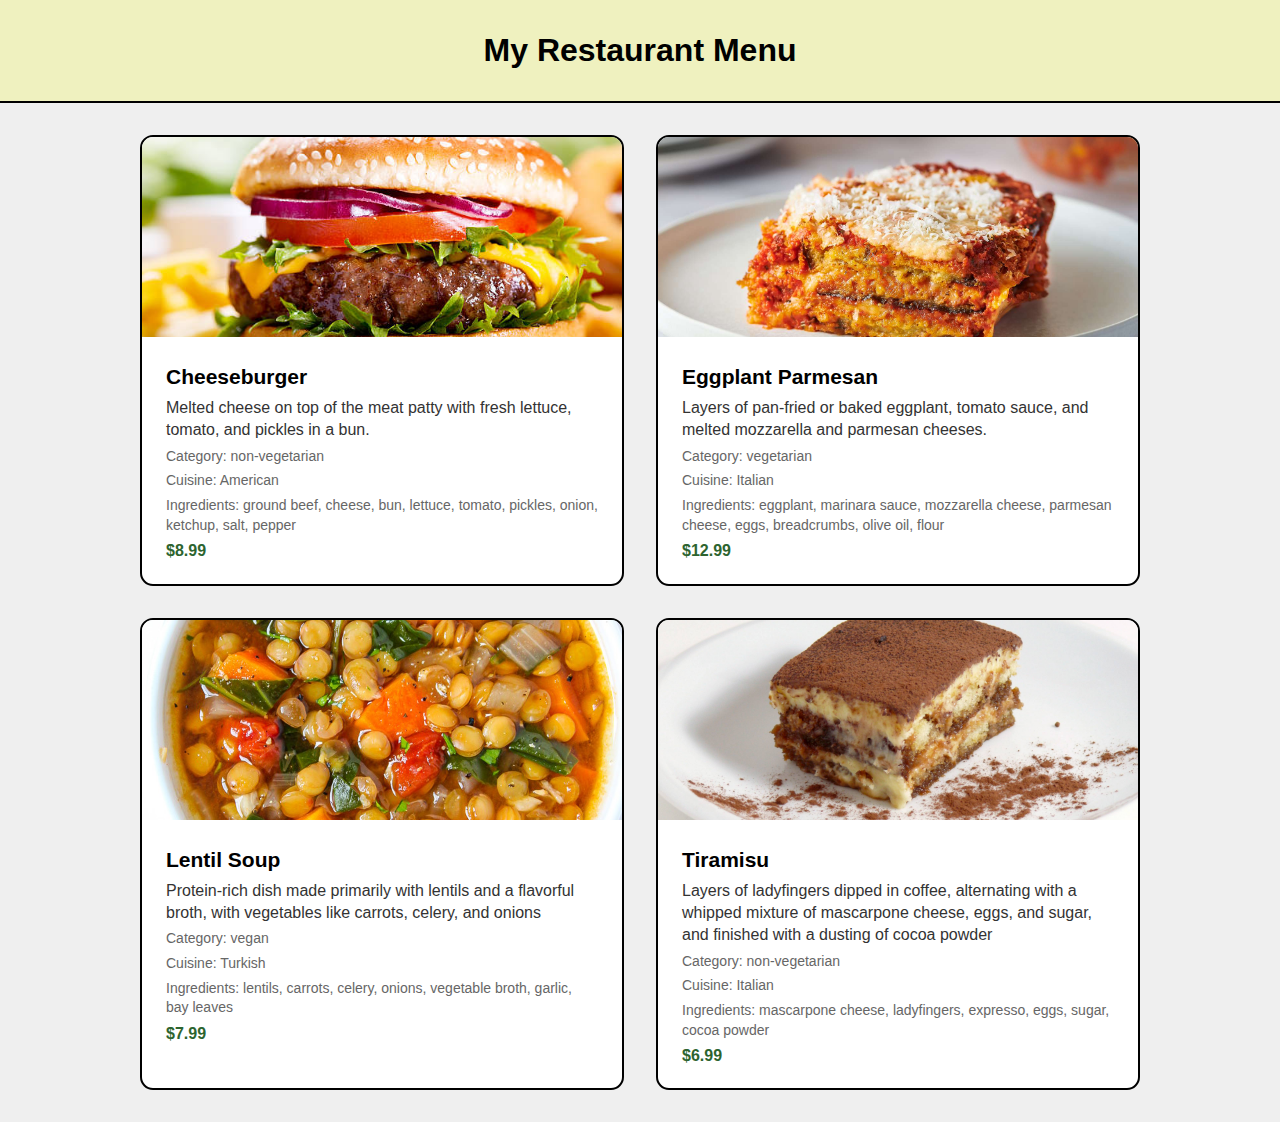
<file: my-restaurant/index.html>
<!DOCTYPE html>
<html lang="en">
<head>
    <meta charset="UTF-8" />
    <meta name="viewport" content="width=device-width, initial-scale=1.0" />
    <title>Menu</title>
    <link rel="stylesheet" href="resources/css/style.css" />
</head>
<body>
    <header>
        <h1>My Restaurant Menu</h1>
    </header>

    <main>
        <!-- Menu with Dish Cards -->
        <section id="menu-section">
        <div id="menu-grid">

        </div>
        </section>
    </main>

    <script src="resources/js/script.js"></script>
</body>
</html>
</file>
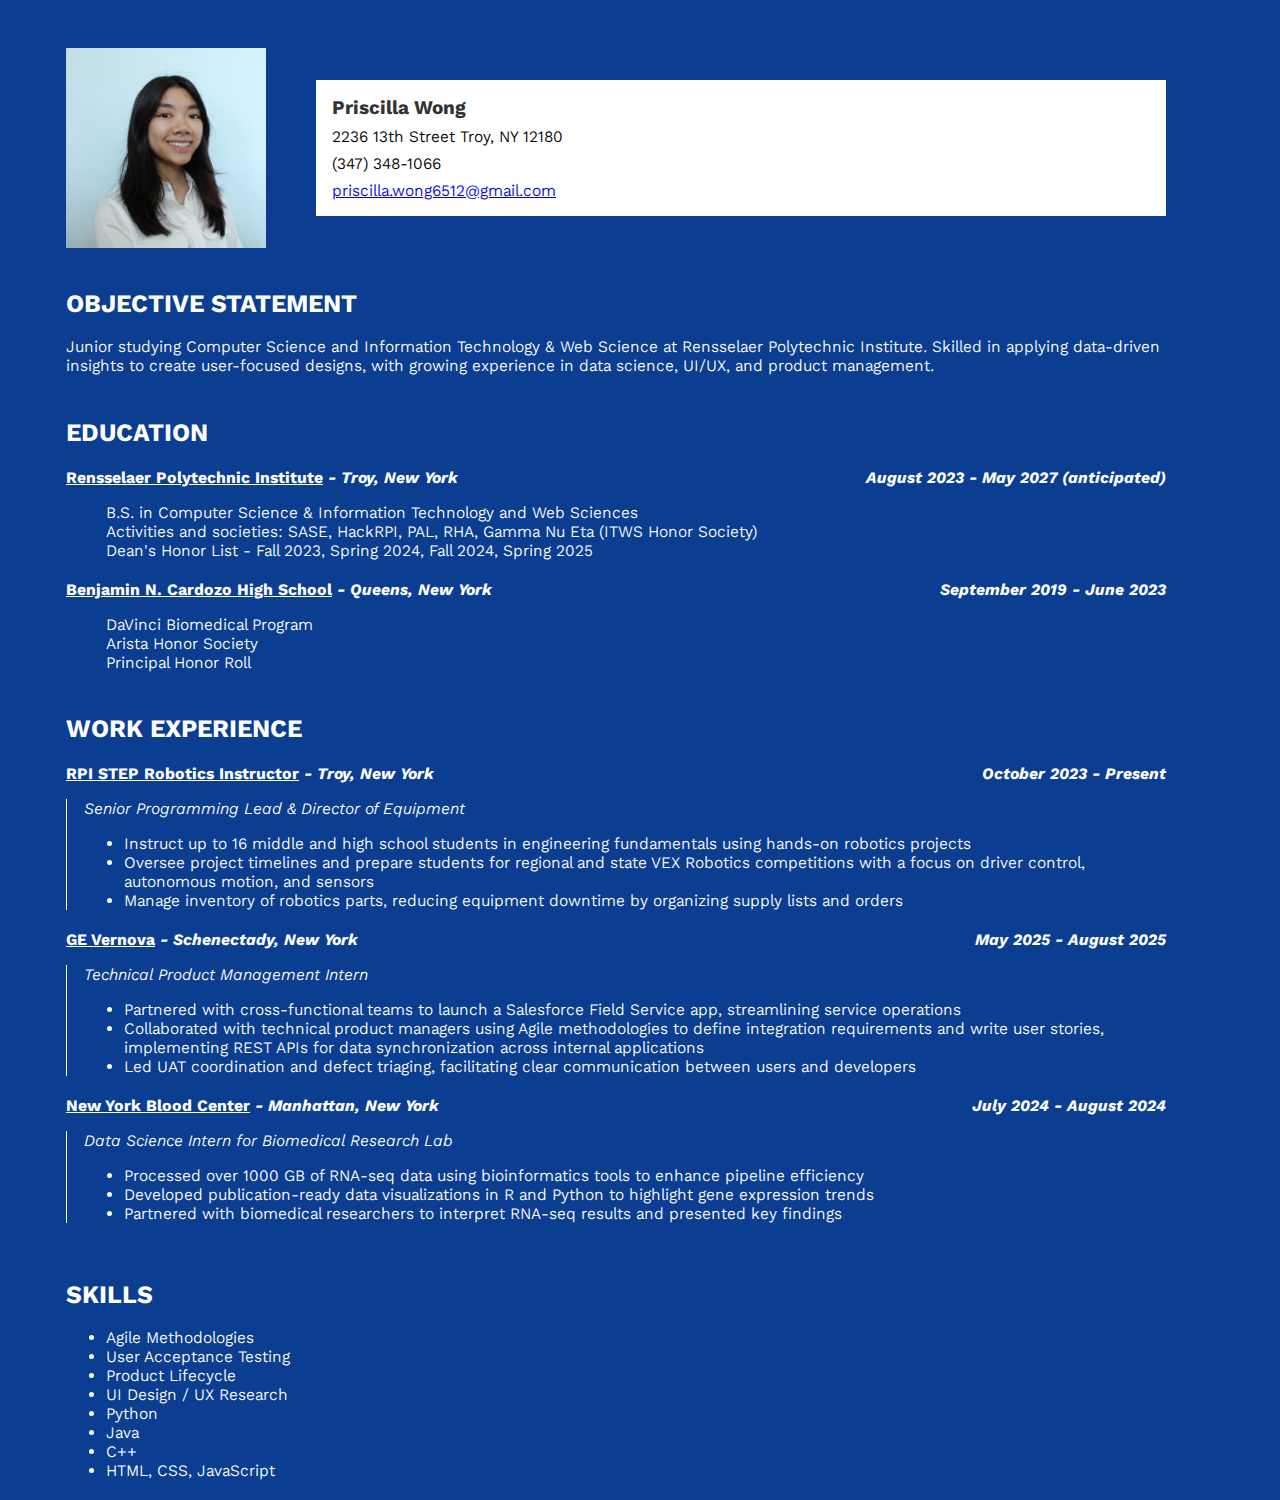
<file: lab1/wongp4.html>
<!DOCTYPE html>
<html lang="en">
  <head>
    <meta charset="UTF-8">
    <title>Resume Page</title>
    <link rel="stylesheet" href="style.css">
  </head>

  <body>

    <div class="container">
      <!-- CONTACT SECTION -->
      <div class="contact">
        <img
          src="images/priscilla.JPG"
          alt="Profile Photo"
          width="150"
          id="square-img"
        >
        <div class="vcard">
          <div class="fn">Priscilla Wong</div>
          <div class="adr">
            <span class="street-address">2236 13th Street</span>
            <span class="locality">Troy</span>,
            <span class="region">NY</span>
            <span class="postal-code">12180</span>
          </div>
          <div>
            <span class="tel">(347) 348-1066</span>
          </div>
          <div>
            <a class="email" href="mailto:priscilla.wong6512@gmail.com"
              >priscilla.wong6512@gmail.com</a
            >
          </div>
        </div>
      </div>

      <!-- OBJECTIVE STATEMENT SECTION -->
      <div class="intro">
        <h2 class="header">OBJECTIVE STATEMENT</h2>
        <p class="subtext">
          Junior studying Computer Science and Information Technology & Web
          Science at Rensselaer Polytechnic Institute. Skilled in applying
          data-driven insights to create user-focused designs, with growing
          experience in data science, UI/UX, and product management.
        </p>
      </div>

      <!-- EDUCATION SECTION -->
      <div class="education">
        <h2 class="header">EDUCATION</h2>

        <!-- Education 1 -->
        <p class="school">
          <span>
            <a class="url" href="https://www.rpi.edu/" target="_blank"
              >Rensselaer Polytechnic Institute</a
            >
            <span class="location">- Troy, New York</span>
          </span>
          <span class="date">August 2023 - May 2027 (anticipated)</span>
        </p>
        <ul class="subtext">
          <li>
            B.S. in Computer Science & Information Technology and Web Sciences
          </li>
          <li>
            Activities and societies: SASE, HackRPI, PAL, RHA, Gamma Nu Eta
            (ITWS Honor Society)
          </li>
          <li>
            Dean's Honor List - Fall 2023, Spring 2024, Fall 2024, Spring 2025
          </li>
        </ul>

        <!-- Education 2 -->
        <p class="school">
          <span>
            <a class="url" href="https://www.cardozohigh.com/" target="_blank"
              >Benjamin N. Cardozo High School</a
            >
            <span class="location"> - Queens, New York</span>
          </span>
          <span class="date">September 2019 - June 2023</span>
        </p>
        <ul class="subtext">
          <li>DaVinci Biomedical Program</li>
          <li>Arista Honor Society</li>
          <li>Principal Honor Roll</li>
        </ul>
      </div>

      <!-- EXPERIENCE SECTION -->
      <div class="experience">
        <h2 class="header">WORK EXPERIENCE</h2>

        <!-- Experience #1 -->
        <p class="company">
          <span
            ><a
              class="url"
              href="https://pre-college.admissions.rpi.edu/pipeline-initiatives/rpi-step-7-12"
              target="_blank"
              >RPI STEP Robotics Instructor</a
            ><span class="location"><i> - Troy, New York</i></span></span
          >
          <span><i>October 2023 - Present</i></span>
        </p>
        <div class="job-container">
          <p class="job-title">
            Senior Programming Lead & Director of Equipment
          </p>
          <ul class="description">
            <li>
              Instruct up to 16 middle and high school students in engineering
              fundamentals using hands-on robotics projects
            </li>
            <li>
              Oversee project timelines and prepare students for regional and
              state VEX Robotics competitions with a focus on driver control,
              autonomous motion, and sensors
            </li>
            <li>
              Manage inventory of robotics parts, reducing equipment downtime by
              organizing supply lists and orders
            </li>
          </ul>
        </div>

        <!-- Experience #2 -->
        <p class="company">
          <span
            ><a class="url" href="https://www.gevernova.com/" target="_blank"
              >GE Vernova</a
            ><span class="location"><i> - Schenectady, New York</i></span></span
          >
          <span><i>May 2025 - August 2025</i></span>
        </p>
        <div class="job-container">
          <p class="job-title">Technical Product Management Intern</p>
          <ul class="description">
            <li>
              Partnered with cross-functional teams to launch a Salesforce Field
              Service app, streamlining service operations
            </li>
            <li>
              Collaborated with technical product managers using Agile
              methodologies to define integration requirements and write user
              stories, implementing REST APIs for data synchronization across
              internal applications
            </li>
            <li>
              Led UAT coordination and defect triaging, facilitating clear
              communication between users and developers
            </li>
          </ul>
        </div>

        <!-- Experience #3 -->
        <p class="company">
          <span
            ><a class="url" href="https://www.nybc.org/" target="_blank"
              >New York Blood Center</a
            ><span class="location"><i> - Manhattan, New York</i></span></span
          >
          <span><i>July 2024 - August 2024</i></span>
        </p>
        <div class="job-container">
          <p class="job-title">
            <i>Data Science Intern for Biomedical Research Lab</i>
          </p>
          <ul class="description">
            <li>
              Processed over 1000 GB of RNA-seq data using bioinformatics tools
              to enhance pipeline efficiency
            </li>
            <li>
              Developed publication-ready data visualizations in R and Python to
              highlight gene expression trends
            </li>
            <li>
              Partnered with biomedical researchers to interpret RNA-seq results
              and presented key findings
            </li>
          </ul>
        </div>
      </div>

      <!-- SKILLS SECTION -->
      <div class="skills">
        <h2 class="header">SKILLS</h2>
        <ul class="subtext">
          <li>Agile Methodologies</li>
          <li>User Acceptance Testing</li>
          <li>Product Lifecycle</li>
          <li>UI Design / UX Research</li>
          <li>Python</li>
          <li>Java</li>
          <li>C++</li>
          <li>HTML, CSS, JavaScript</li>
        </ul>
      </div>
    </div>
  </body>
</html>
</file>
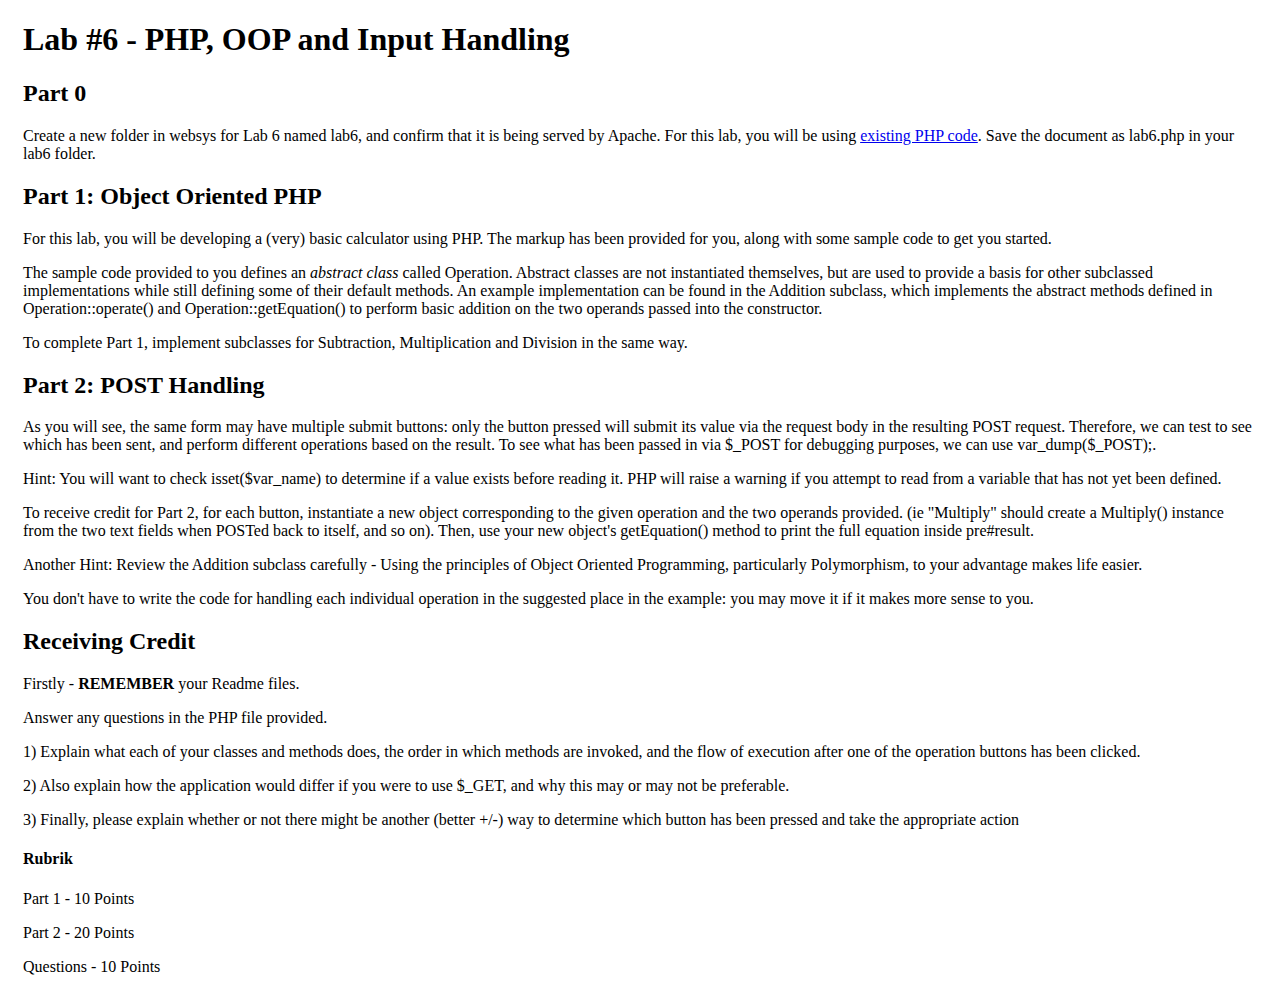
<file: lab6/Lab6.html>
﻿<!DOCTYPE html>
<html>
    <head>
        <title>WebSys - Lab 6</title>
    </head>
    <body>
        <div style="margin:15px" class="column" id="content">
            <div class="section">
                <h1 class="title" id="page-title">Lab #6 - PHP, OOP and Input Handling</h1>
                <div class="content clearfix">
                    <div class="field field-name-body field-type-text-with-summary field-label-hidden">
                        <div class="field-items">
                            <div class="field-item even">
                                <h2>Part 0</h2>
                                <p>Create a new folder in websys for Lab 6 named lab6, and confirm that it is being served by Apache. For this lab, you will be using <a href="lab6start.php">existing PHP code</a>. Save the document as lab6.php in your lab6 folder.</p>
                                <h2>Part 1: Object Oriented PHP</h2>
                                <p>For this lab, you will be developing a (very) basic calculator using PHP. The markup has been provided for you, along with some sample code to get you started.</p>
                                <p>The sample code provided to you defines an <em>abstract class</em> called Operation. Abstract classes are not instantiated themselves, but are used to provide a basis for other subclassed implementations while still defining some of their default methods. An example implementation can be found in the Addition subclass, which implements the abstract methods defined in Operation::operate() and Operation::getEquation() to perform basic addition on the two operands passed into the constructor.</p>
                                <p>To complete Part 1, implement subclasses for Subtraction, Multiplication and Division in the same way.</p>
                                <h2>Part 2: POST Handling</h2>
                                <p>As you will see, the same form may have multiple submit buttons: only the button pressed will submit its value via the request body in the resulting POST request. Therefore, we can test to see which has been sent, and perform different operations based on the result. To see what has been passed in via $_POST for debugging purposes, we can use var_dump($_POST);.</p>
                                <p>Hint: You will want to check isset($var_name) to determine if a value exists before reading it. PHP will raise a warning if you attempt to read from a variable that has not yet been defined.</p>
                                <p>To receive credit for Part 2, for each button, instantiate a new object corresponding to the given operation and the two operands provided.  (ie "Multiply" should create a Multiply() instance from the two text fields when POSTed back to itself, and so on). Then, use your new object's getEquation() method to print the full equation inside pre#result.</p>
                                <p>Another Hint: Review the Addition subclass carefully - Using the principles of Object Oriented Programming, particularly Polymorphism, to your advantage makes life easier.</p>
                                <p>You don't have to write the code for handling each individual operation in the suggested place in the example: you may move it if it makes more sense to you.</p>
                                <h2>Receiving Credit</h2>
                                <p>Firstly - <strong>REMEMBER</strong> your Readme files.</p>
                                <p>Answer any questions in the PHP file provided.
                                <p>1) Explain what each of your classes and methods does, the order in which methods are invoked, and the flow of execution after one of the operation buttons has been clicked.</p>
                                <p>2) Also explain how the application would differ if you were to use $_GET, and why this may or may not be preferable.</p>
                                <p>3) Finally, please explain whether or not there might be another (better +/-) way to determine which button has been pressed and take the appropriate action</p>
                                <div>
                                    <h4>Rubrik</h4>
                                    <ul style="list-style-type: none; padding: 0">
                                        <li><p>Part 1 - 10 Points</p></li>
                                        <li><p>Part 2 - 20 Points</p></li>
                                        <li><p>Questions - 10 Points</p></li>
                                    </ul>
                                </div>
                            </div>
                        </div>
                    </div>
                </div>
            </div>
        </div>
    </body>
</html>
</file>
<file: my-restaurant/resources/css/style.css>
body {
  font-family: 'Poppins', sans-serif;
  background-color: #efefef;
  margin: 0;
  padding: 0;
  color: #333;
}

header {
  background-color: #eff1bf;
  border-bottom: black 2px solid;
  color: black;
  text-align: center;
  padding: 32px 0;
}

h1 {
  margin: 0;
}

#menu-section {
  margin: 32px auto;
  width: 90%;
  max-width: 1000px;
  text-align: center;
}

#menu-grid {
  display: grid;
  grid-template-columns: repeat(2, 1fr);
  gap: 32px;
  margin-top: 32px;
}

.menu-card {
  background: white;
  border-radius: 13px;
  border: black 2px solid;
  overflow: hidden;
}

.menu-card img {
  width: 100%;
  height: 200px;
  object-fit: cover;
}

.menu-info {
  padding: 16px 24px;
  text-align: left;
}

.menu-info h3 {
  margin: 8px 0;
  font-size: 21px;
  color: black;
}

.menu-info p {
  margin: 5px 0;
  line-height: 1.4;
}

.menu-tags {
  font-size: 14px;
  color: #666;
}

.menu-price {
  margin-top: 8px;
  font-weight: bold;
  color: #2d642f;
}
</file>
<file: lab1/style.css>
@import url("https://fonts.googleapis.com/css2?family=Actor&family=Karla:ital,wght@0,200..800;1,200..800&display=swap");
@import url('https://fonts.googleapis.com/css2?family=Actor&family=Kantumruy+Pro:ital,wght@0,100..700;1,100..700&family=Karla:ital,wght@0,200..800;1,200..800&display=swap');

* {
   font-family: "Kantumruy Pro", sans-serif;
   font-weight: 400;
}

html {
   width: 100%;
   overflow-y: scroll;
}

body {
   width: 95%;
   overflow: hidden;
   background-color: #0B3D91;
}

.container{
    padding-top: 30px;
   flex-direction: column;
   color: white;
}

#square-img {
   flex: 0 0 30%;
   max-width: 200px;
   height: auto;
   object-fit: cover;
}

.header {
   font-size: 25px;
   width: 100%;
   margin-bottom: 18px;
   font-weight: bold;
}

.subtext {
   margin-top: 4px;
   margin-bottom: 2px;
   list-style-type: none;
}

.vcard {
   flex: 1;
   padding: 1rem;
   background: white;
   color: #000;
}

.vcard .fn {
   font-size: 1.2rem;
   font-weight: bold;
   color: #333;
}

.vcard .adr {
   margin-top: 0.5rem;
}

.vcard .tel, .vcard .email {
   display: block;
   margin-top: 0.5rem;
}

.contact {
   display: flex;
   align-items: center;
   gap: 50px;
   max-width: 1100px;
   margin: 0 auto;
   padding: 10px;
}

.intro, .education, .experience, .skills {
   max-width: 1100px;
   margin: 0 auto;
   padding: 10px;
}

.school {
   display: flex;
   justify-content: space-between;
   align-items: center;
   margin-top: 20px;
   font-weight: bold;
}

.school .url {
   color: white;
   font-weight: bold;
}

.school .location {
   font-weight: bold;
   font-style: italic;
}

.school .date {
   font-weight: bold;
   font-style: italic;
}

.job-container {
   position: relative;
   padding-left: 18px;
}

.job-container::before {
   content: '';
   position: absolute;
   left: 0;
   top: 0;
   bottom: 0;
   width: 1px;
   background-color: white;
}

.company {
   margin-top: 20px;
   font-weight: bold;
   display: flex; 
   justify-content: space-between; 
   align-items: center;
}

.company .url {
   color: white;
   font-weight: bold;
}

.company span, .company i {
   font-weight: inherit;
}

.job-title {
   font-style: italic;
}

.description {
   margin-top: 7px;
}

.location {
   font-weight: normal;
}

.skills .subtext {
   list-style-type: disc;
}
</file>
